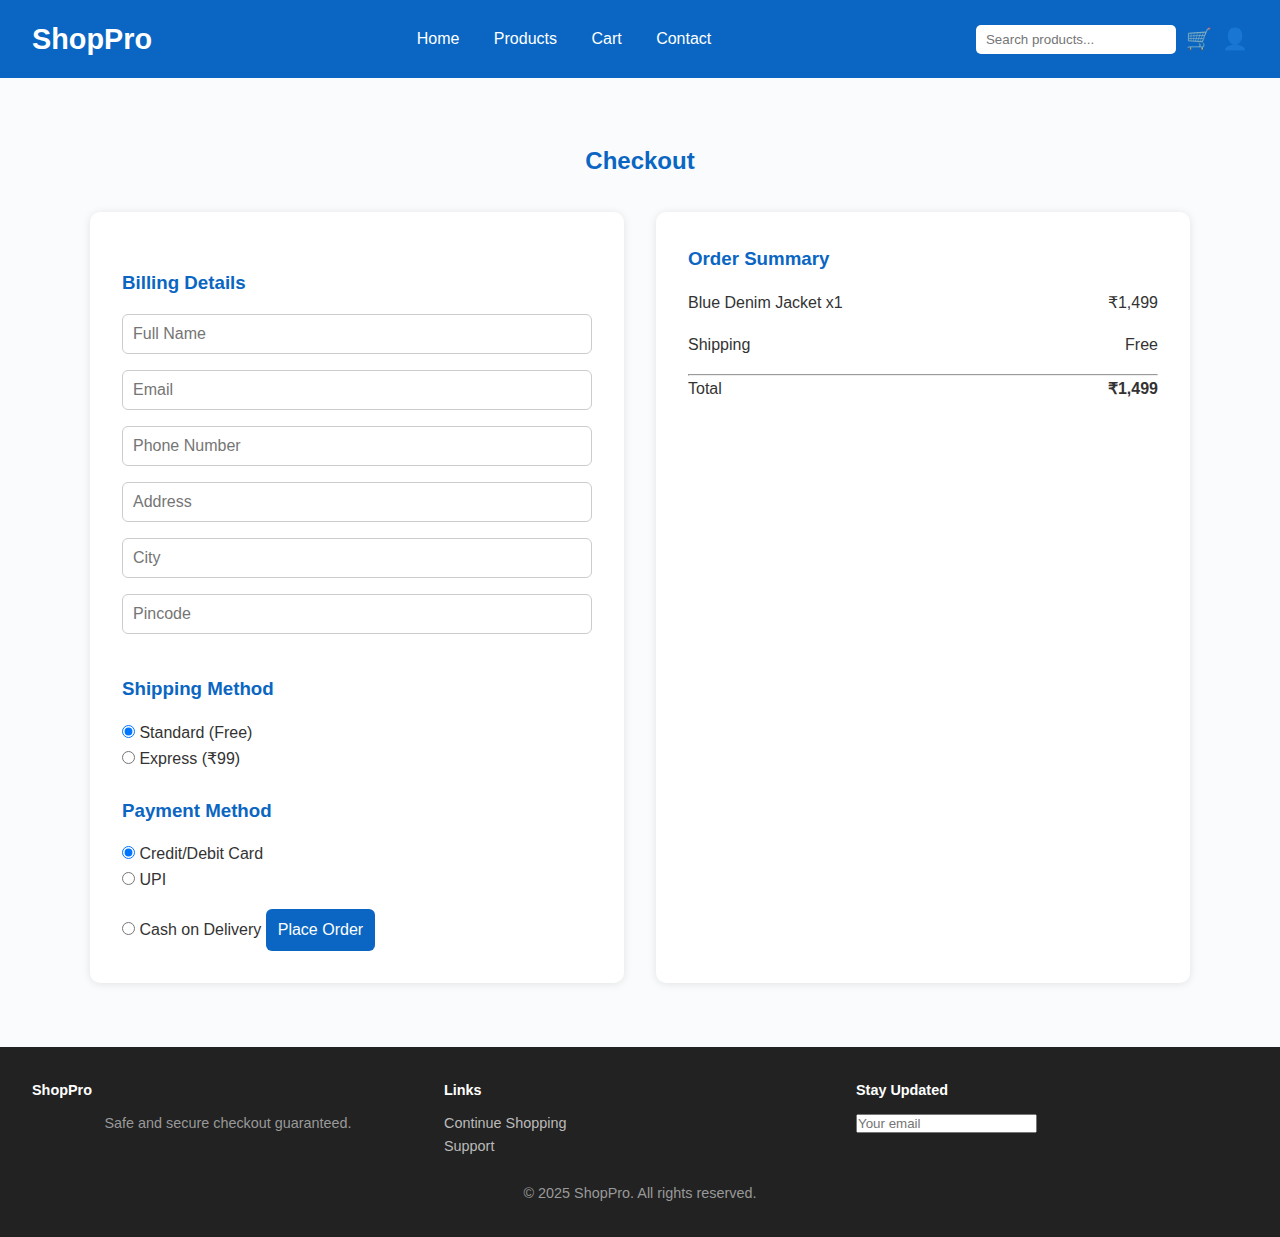
<file: E Commerce/checkout.html>
<!DOCTYPE html>
<html lang="en">
<head>
  <meta charset="UTF-8" />
  <meta name="viewport" content="width=device-width, initial-scale=1" />
  <title>ShopPro | Checkout</title>
  <link rel="stylesheet" href="style.css" />
</head>
<body>

  <!-- Header -->
  <header class="site-header">
    <div class="logo">ShopPro</div>
    <nav class="main-nav">
      <a href="index.html">Home</a>
      <a href="products.html">Products</a>
      <a href="cart.html">Cart</a>
      <a href="contact.html">Contact</a>
    </nav>
    <div class="search-cart-user">
      <input type="text" placeholder="Search products..." />
      <a href="cart.html" class="icon">🛒</a>
      <a href="login.html" class="icon">👤</a>
    </div>
  </header>

  <!-- Checkout Section -->
  <section class="checkout-section">
    <h2>Checkout</h2>
    <div class="checkout-container">
      
      <!-- Billing & Shipping -->
      <div class="checkout-form">
        <h3>Billing Details</h3>
        <form action="#" method="post">
          <input type="text" name="fullname" placeholder="Full Name" required />
          <input type="email" name="email" placeholder="Email" required />
          <input type="tel" name="phone" placeholder="Phone Number" required />
          <input type="text" name="address" placeholder="Address" required />
          <input type="text" name="city" placeholder="City" required />
          <input type="text" name="pincode" placeholder="Pincode" required />

          <h3>Shipping Method</h3>
          <label><input type="radio" name="shipping" checked /> Standard (Free)</label><br>
          <label><input type="radio" name="shipping" /> Express (₹99)</label>

          <h3>Payment Method</h3>
          <label><input type="radio" name="payment" checked /> Credit/Debit Card</label><br>
          <label><input type="radio" name="payment" /> UPI</label><br>
          <label><input type="radio" name="payment" /> Cash on Delivery</label>

          <button type="submit" class="btn place-order">Place Order</button>
        </form>
      </div>

      <!-- Order Summary -->
      <div class="order-summary">
        <h3>Order Summary</h3>
        <div class="summary-item">
          <p>Blue Denim Jacket x1</p>
          <p>₹1,499</p>
        </div>
        <div class="summary-item">
          <p>Shipping</p>
          <p>Free</p>
        </div>
        <hr>
        <div class="summary-total">
          <p>Total</p>
          <p><strong>₹1,499</strong></p>
        </div>
      </div>

    </div>
  </section>

  <!-- Footer -->
  <footer class="site-footer">
    <div class="footer-grid">
      <div>
        <h4>ShopPro</h4>
        <p>Safe and secure checkout guaranteed.</p>
      </div>
      <div>
        <h4>Links</h4>
        <a href="products.html">Continue Shopping</a><br />
        <a href="contact.html">Support</a>
      </div>
      <div>
        <h4>Stay Updated</h4>
        <input type="email" placeholder="Your email" />
      </div>
    </div>
    <p class="copyright">© 2025 ShopPro. All rights reserved.</p>
  </footer>

</body>
</html>
</file>
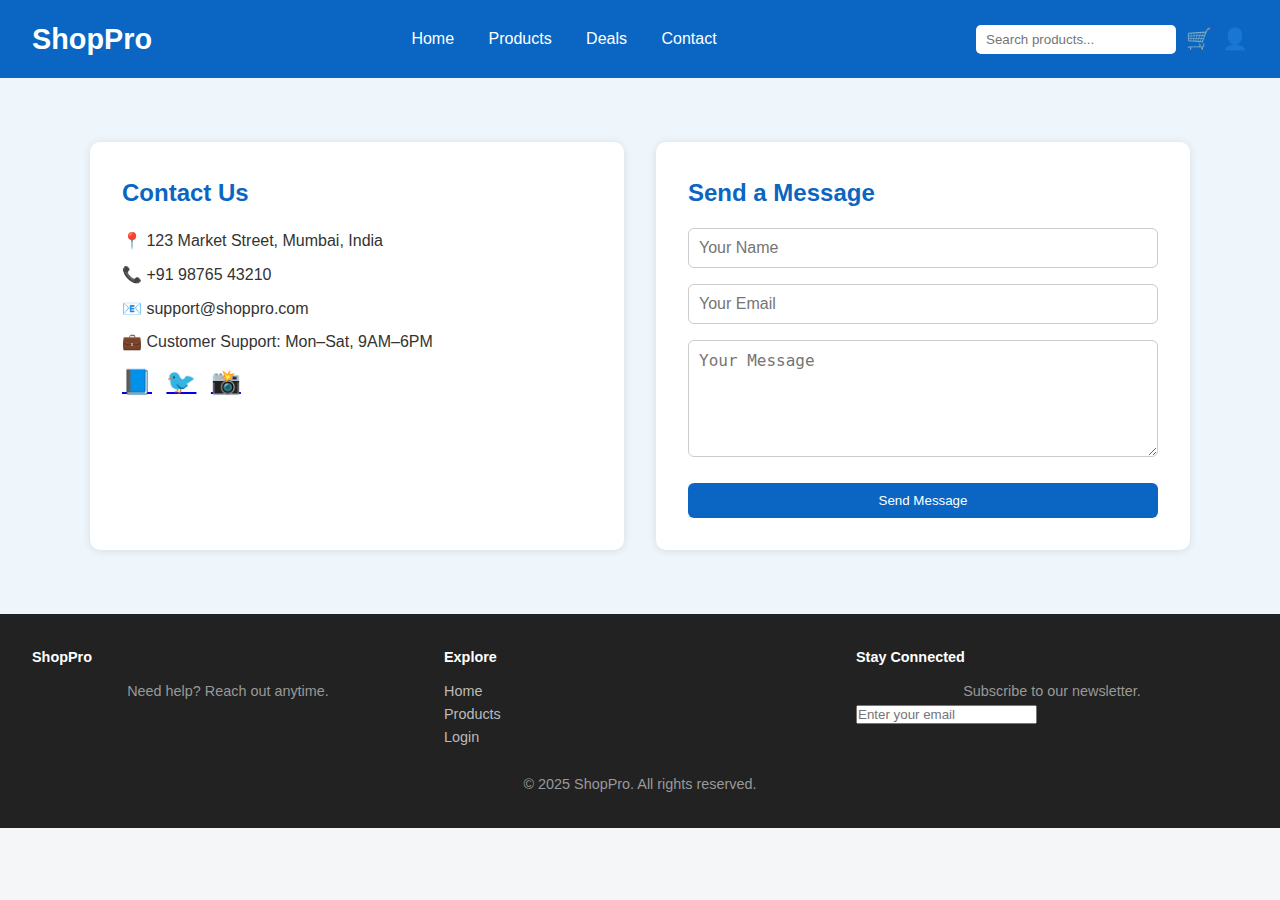
<file: E Commerce/contact.html>
<!DOCTYPE html>
<html lang="en">
<head>
  <meta charset="UTF-8" />
  <meta name="viewport" content="width=device-width, initial-scale=1" />
  <title>ShopPro | Contact Us</title>
  <link rel="stylesheet" href="style.css" />
</head>
<body>

  <!-- Header -->
  <header class="site-header">
    <div class="logo">ShopPro</div>
    <nav class="main-nav">
      <a href="index.html">Home</a>
      <a href="products.html">Products</a>
      <a href="deals.html">Deals</a>
      <a href="contact.html">Contact</a>
    </nav>
    <div class="search-cart-user">
      <input type="text" placeholder="Search products..." />
      <a href="cart.html" class="icon">🛒</a>
      <a href="login.html" class="icon">👤</a>
    </div>
  </header>

  <!-- Contact Section -->
  <section class="contact-section">
    <div class="contact-container">
      <div class="contact-info">
        <h2>Contact Us</h2>
        <p>📍 123 Market Street, Mumbai, India</p>
        <p>📞 +91 98765 43210</p>
        <p>📧 support@shoppro.com</p>
        <p>💼 Customer Support: Mon–Sat, 9AM–6PM</p>
        <div class="social-icons">
          <a href="#">📘</a>
          <a href="#">🐦</a>
          <a href="#">📸</a>
        </div>
      </div>

      <div class="contact-form">
        <h2>Send a Message</h2>
        <form action="#" method="post">
          <input type="text" name="name" placeholder="Your Name" required />
          <input type="email" name="email" placeholder="Your Email" required />
          <textarea name="message" rows="5" placeholder="Your Message" required></textarea>
          <button type="submit" class="btn">Send Message</button>
        </form>
      </div>
    </div>
  </section>

  <!-- Footer -->
  <footer class="site-footer">
    <div class="footer-grid">
      <div>
        <h4>ShopPro</h4>
        <p>Need help? Reach out anytime.</p>
      </div>
      <div>
        <h4>Explore</h4>
        <a href="index.html">Home</a><br />
        <a href="products.html">Products</a><br />
        <a href="login.html">Login</a>
      </div>
      <div>
        <h4>Stay Connected</h4>
        <p>Subscribe to our newsletter.</p>
        <input type="email" placeholder="Enter your email" />
      </div>
    </div>
    <p class="copyright">© 2025 ShopPro. All rights reserved.</p>
  </footer>

</body>
</html>
</file>
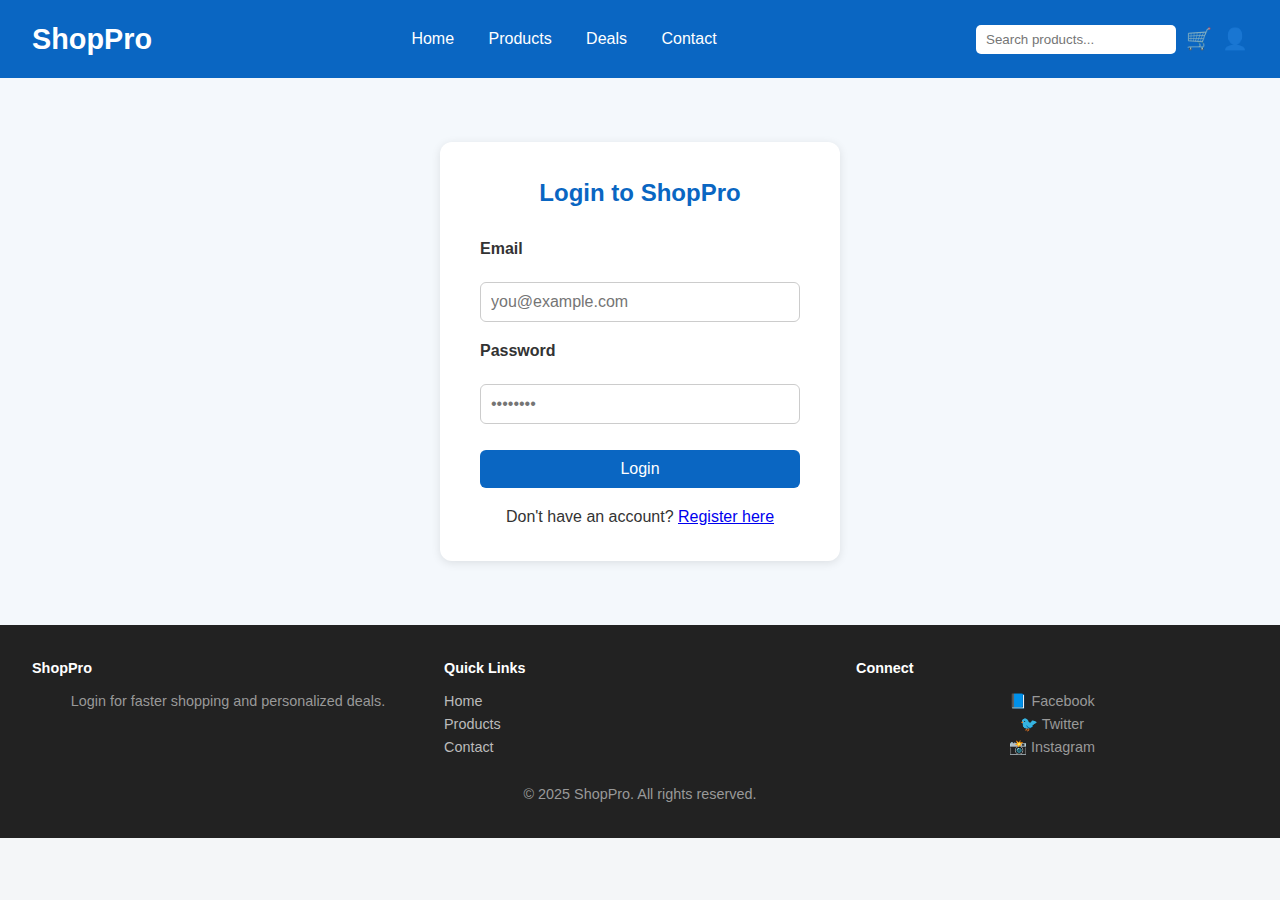
<file: E Commerce/login.html>
<!DOCTYPE html>
<html lang="en">
<head>
  <meta charset="UTF-8" />
  <meta name="viewport" content="width=device-width, initial-scale=1" />
  <title>ShopPro | Login</title>
  <link rel="stylesheet" href="style.css" />
</head>
<body>

  <!-- Header -->
  <header class="site-header">
    <div class="logo">ShopPro</div>
    <nav class="main-nav">
      <a href="index.html">Home</a>
      <a href="products.html">Products</a>
      <a href="deals.html">Deals</a>
      <a href="contact.html">Contact</a>
    </nav>
    <div class="search-cart-user">
      <input type="text" placeholder="Search products..." />
      <a href="cart.html" class="icon">🛒</a>
      <a href="login.html" class="icon">👤</a>
    </div>
  </header>

  <!-- Login Section -->
  <section class="auth-section">
    <div class="auth-box">
      <h2>Login to ShopPro</h2>
      <form action="#" method="post" class="auth-form">
        <label for="email">Email</label>
        <input type="email" id="email" name="email" required placeholder="you@example.com" />

        <label for="password">Password</label>
        <input type="password" id="password" name="password" required placeholder="••••••••" />

        <button type="submit" class="btn auth-btn">Login</button>
      </form>
      <p class="auth-alt">
        Don't have an account? <a href="register.html">Register here</a>
      </p>
    </div>
  </section>

  <!-- Footer -->
  <footer class="site-footer">
    <div class="footer-grid">
      <div>
        <h4>ShopPro</h4>
        <p>Login for faster shopping and personalized deals.</p>
      </div>
      <div>
        <h4>Quick Links</h4>
        <a href="index.html">Home</a><br />
        <a href="products.html">Products</a><br />
        <a href="contact.html">Contact</a>
      </div>
      <div>
        <h4>Connect</h4>
        <p>📘 Facebook<br />🐦 Twitter<br />📸 Instagram</p>
      </div>
    </div>
    <p class="copyright">© 2025 ShopPro. All rights reserved.</p>
  </footer>

</body>
</html>
</file>
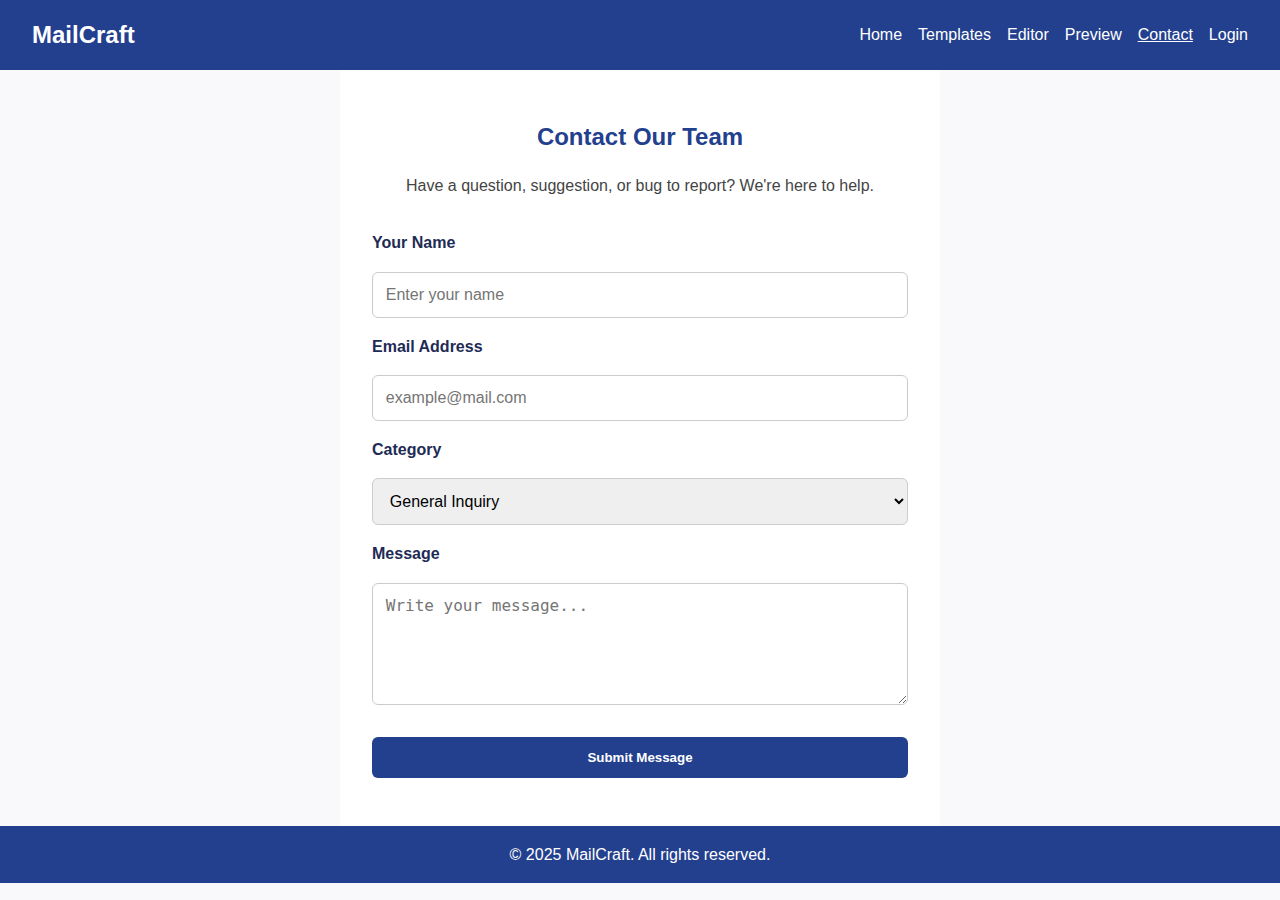
<file: Email Template/contact.html>
<!-- contact.html -->
<!DOCTYPE html>
<html lang="en">
<head>
  <meta charset="UTF-8" />
  <meta name="viewport" content="width=device-width, initial-scale=1.0"/>
  <title>Contact Us</title>
  <link rel="stylesheet" href="style.css" />
</head>
<body>

  <!-- Navigation -->
  <header>
    <div class="logo">MailCraft</div>
    <nav>
      <ul>
        <li><a href="index.html">Home</a></li>
        <li><a href="templates.html">Templates</a></li>
        <li><a href="editor.html">Editor</a></li>
        <li><a href="preview.html">Preview</a></li>
        <li><a href="contact.html" class="active">Contact</a></li>
        <li><a href="login.html">Login</a></li>
      </ul>
    </nav>
  </header>

  <!-- Contact Form -->
  <section class="contact-section">
    <h2>Contact Our Team</h2>
    <p>Have a question, suggestion, or bug to report? We're here to help.</p>

    <form class="contact-form" onsubmit="handleContactSubmit(event)">
      <label for="name">Your Name</label>
      <input type="text" id="name" required placeholder="Enter your name" />

      <label for="email">Email Address</label>
      <input type="email" id="email" required placeholder="example@mail.com" />

      <label for="category">Category</label>
      <select id="category" required>
        <option>General Inquiry</option>
        <option>Bug Report</option>
        <option>Template Request</option>
        <option>Feedback</option>
      </select>

      <label for="message">Message</label>
      <textarea id="message" rows="5" required placeholder="Write your message..."></textarea>

      <button type="submit">Submit Message</button>
    </form>
  </section>

  <footer>
    <p>&copy; 2025 MailCraft. All rights reserved.</p>
  </footer>

  <script>
    function handleContactSubmit(event) {
      event.preventDefault();
      alert('Message submitted successfully! (simulated)');
      event.target.reset();
    }
  </script>

</body>
</html>
</file>
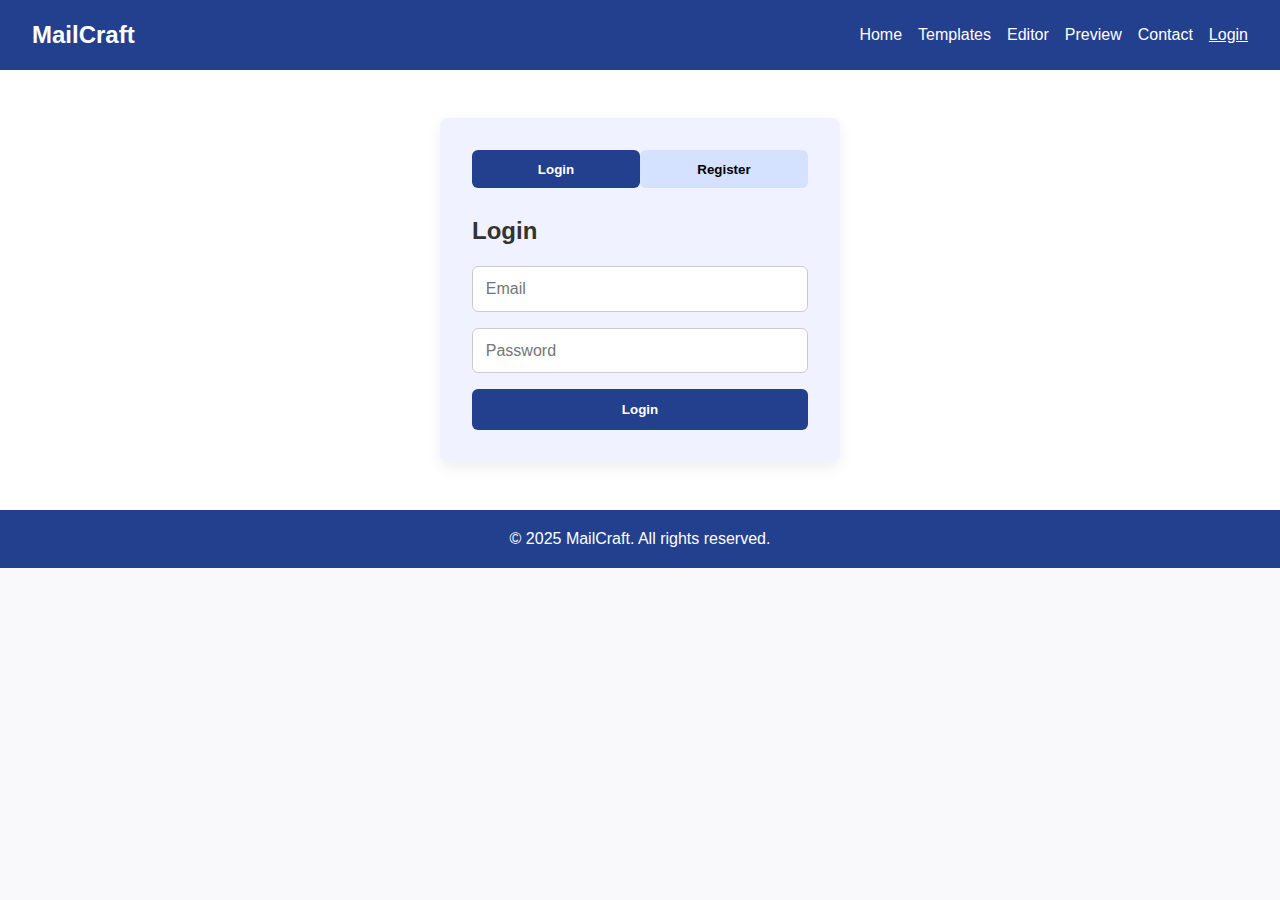
<file: Email Template/login.html>
<!-- login.html -->
<!DOCTYPE html>
<html lang="en">
<head>
  <meta charset="UTF-8" />
  <meta name="viewport" content="width=device-width, initial-scale=1.0"/>
  <title>Login | MailCraft</title>
  <link rel="stylesheet" href="style.css" />
</head>
<body>

  <!-- Navigation -->
  <header>
    <div class="logo">MailCraft</div>
    <nav>
      <ul>
        <li><a href="index.html">Home</a></li>
        <li><a href="templates.html">Templates</a></li>
        <li><a href="editor.html">Editor</a></li>
        <li><a href="preview.html">Preview</a></li>
        <li><a href="contact.html">Contact</a></li>
        <li><a href="login.html" class="active">Login</a></li>
      </ul>
    </nav>
  </header>

  <!-- Login/Register -->
  <section class="login-section">
    <div class="form-container">
      <div class="tab-buttons">
        <button id="loginTab" class="active" onclick="toggleForm('login')">Login</button>
        <button id="registerTab" onclick="toggleForm('register')">Register</button>
      </div>

      <form id="loginForm" class="auth-form" onsubmit="handleAuth(event, 'login')">
        <h2>Login</h2>
        <input type="email" placeholder="Email" required />
        <input type="password" placeholder="Password" required />
        <button type="submit">Login</button>
      </form>

      <form id="registerForm" class="auth-form hidden" onsubmit="handleAuth(event, 'register')">
        <h2>Register</h2>
        <input type="email" placeholder="Email" required />
        <input type="password" placeholder="Password" required />
        <input type="password" placeholder="Confirm Password" required />
        <button type="submit">Register</button>
      </form>
    </div>
  </section>

  <footer>
    <p>&copy; 2025 MailCraft. All rights reserved.</p>
  </footer>

  <script>
    function toggleForm(tab) {
      document.getElementById("loginForm").classList.toggle("hidden", tab !== "login");
      document.getElementById("registerForm").classList.toggle("hidden", tab !== "register");

      document.getElementById("loginTab").classList.toggle("active", tab === "login");
      document.getElementById("registerTab").classList.toggle("active", tab === "register");
    }

    function handleAuth(event, type) {
      event.preventDefault();
      alert(`${type === 'login' ? 'Logged in' : 'Registered'} successfully! (simulated)`);
      event.target.reset();
    }
  </script>

</body>
</html>
</file>
<file: Email Template/style.css>
/* style.css */

* {
  margin: 0;
  padding: 0;
  box-sizing: border-box;
}

body {
  font-family: 'Inter', sans-serif;
  line-height: 1.6;
  background-color: #f9f9fb;
  color: #333;
}

header {
  background: #23408e;
  color: #fff;
  padding: 1rem 2rem;
  display: flex;
  justify-content: space-between;
  align-items: center;
}

.logo {
  font-size: 1.5rem;
  font-weight: bold;
}

nav ul {
  list-style: none;
  display: flex;
  gap: 1rem;
}

nav ul li a {
  color: white;
  text-decoration: none;
  font-weight: 500;
}

nav ul li a.active,
nav ul li a:hover {
  text-decoration: underline;
}

.hero {
  display: flex;
  align-items: center;
  justify-content: space-between;
  padding: 3rem 2rem;
  background-color: #e9efff;
}

.hero-content {
  flex: 1;
}

.hero-content h1 {
  font-size: 2.5rem;
  margin-bottom: 1rem;
  color: #23408e;
}

.hero-content p {
  font-size: 1.1rem;
  margin-bottom: 1.5rem;
}

.btn {
  display: inline-block;
  padding: 0.8rem 1.5rem;
  background-color: #23408e;
  color: white;
  border: none;
  border-radius: 4px;
  text-decoration: none;
  font-weight: 600;
}

.hero-img {
  flex: 1;
  padding-left: 2rem;
}

.hero-img img {
  max-width: 100%;
  border-radius: 10px;
}

.features {
  padding: 3rem 2rem;
  background-color: #fff;
  text-align: center;
}

.features h2 {
  font-size: 2rem;
  margin-bottom: 2rem;
  color: #23408e;
}

.feature-grid {
  display: flex;
  justify-content: space-around;
  flex-wrap: wrap;
  gap: 2rem;
}

.feature {
  background: #f0f3ff;
  padding: 1.5rem;
  border-radius: 10px;
  width: 280px;
}

.feature h3 {
  margin-bottom: 1rem;
  color: #1c2c5a;
}

footer {
  text-align: center;
  padding: 1rem;
  background-color: #23408e;
  color: white;
}

footer a {
  color: #d4e1ff;
  margin: 0 0.5rem;
  text-decoration: none;
}

footer a:hover {
  text-decoration: underline;
}
/* Template Gallery */
.template-gallery {
  padding: 3rem 2rem;
  background-color: #fff;
  text-align: center;
}

.template-gallery h2 {
  font-size: 2rem;
  margin-bottom: 2rem;
  color: #23408e;
}

.gallery-grid {
  display: grid;
  grid-template-columns: repeat(auto-fit, minmax(260px, 1fr));
  gap: 2rem;
}

.template-card {
  background: #f5f7ff;
  border-radius: 8px;
  overflow: hidden;
  padding: 1rem;
  box-shadow: 0 4px 10px rgba(0,0,0,0.05);
}

.template-card img {
  width: 100%;
  height: 180px;
  object-fit: cover;
  border-radius: 6px;
}

.template-card h3 {
  margin: 1rem 0 0.5rem;
  color: #1e2b55;
}

.template-card p {
  font-size: 0.95rem;
  color: #555;
  margin-bottom: 1rem;
}
/* Editor Section */
.editor-section {
  display: flex;
  flex-wrap: wrap;
  gap: 2rem;
  padding: 2rem;
  background-color: #fff;
}

.editor-form {
  flex: 1;
  min-width: 320px;
}

.editor-form h2 {
  color: #23408e;
  margin-bottom: 1rem;
}

.editor-form form {
  display: flex;
  flex-direction: column;
}

.editor-form label {
  font-weight: bold;
  margin-top: 1rem;
}

.editor-form input,
.editor-form textarea {
  padding: 0.6rem;
  margin-top: 0.3rem;
  border: 1px solid #ccc;
  border-radius: 4px;
}

.editor-form button {
  margin-top: 1.5rem;
  background-color: #23408e;
  color: white;
  padding: 0.7rem;
  border: none;
  border-radius: 4px;
  cursor: pointer;
}

.editor-preview {
  flex: 1;
  min-width: 320px;
}

.editor-preview h2 {
  color: #23408e;
  margin-bottom: 1rem;
}

.preview-box {
  background-color: #f0f3ff;
  padding: 1.5rem;
  border-radius: 8px;
  text-align: center;
  box-shadow: 0 4px 10px rgba(0,0,0,0.05);
}

.preview-box img {
  max-width: 100%;
  border-radius: 6px;
  margin: 1rem 0;
}

.preview-box .btn {
  display: inline-block;
  margin-top: 1rem;
}
/* Preview Section */
.preview-section {
  padding: 3rem 2rem;
  text-align: center;
}

.email-layout {
  background-color: #f5f7ff;
  padding: 2rem;
  border-radius: 10px;
  box-shadow: 0 5px 20px rgba(0,0,0,0.07);
  max-width: 600px;
  margin: 0 auto;
}

.email-layout h3 {
  color: #23408e;
  font-size: 1.8rem;
  margin-bottom: 1rem;
}

.email-layout img {
  width: 100%;
  border-radius: 6px;
  margin: 1rem 0;
}

.email-layout p {
  font-size: 1rem;
  margin: 1rem 0;
  color: #444;
}

.preview-actions {
  margin-top: 2rem;
}

.preview-actions button {
  background-color: #23408e;
  color: white;
  border: none;
  padding: 0.8rem 1.2rem;
  border-radius: 6px;
  margin: 0.5rem;
  cursor: pointer;
  font-weight: bold;
}
/* Contact Page */
.contact-section {
  padding: 3rem 2rem;
  max-width: 600px;
  margin: 0 auto;
  background-color: #fff;
  text-align: center;
}

.contact-section h2 {
  color: #23408e;
  margin-bottom: 1rem;
}

.contact-section p {
  margin-bottom: 2rem;
  color: #444;
}

.contact-form {
  display: flex;
  flex-direction: column;
  gap: 1rem;
  text-align: left;
}

.contact-form label {
  font-weight: 600;
  color: #1e2b55;
}

.contact-form input,
.contact-form textarea,
.contact-form select {
  padding: 0.8rem;
  border: 1px solid #ccc;
  border-radius: 6px;
  font-size: 1rem;
  width: 100%;
}

.contact-form button {
  background-color: #23408e;
  color: white;
  padding: 0.8rem;
  font-weight: bold;
  border: none;
  border-radius: 6px;
  cursor: pointer;
  margin-top: 1rem;
}
/* Login/Register */
.login-section {
  padding: 3rem 2rem;
  display: flex;
  justify-content: center;
  align-items: flex-start;
  background-color: #fff;
}

.form-container {
  max-width: 400px;
  width: 100%;
  background-color: #f0f3ff;
  padding: 2rem;
  border-radius: 8px;
  box-shadow: 0 5px 15px rgba(0,0,0,0.07);
}

.tab-buttons {
  display: flex;
  justify-content: space-around;
  margin-bottom: 1.5rem;
}

.tab-buttons button {
  background-color: #d4e1ff;
  border: none;
  padding: 0.7rem 1.5rem;
  font-weight: bold;
  border-radius: 6px;
  cursor: pointer;
  flex: 1;
}

.tab-buttons button.active {
  background-color: #23408e;
  color: white;
}

.auth-form {
  display: flex;
  flex-direction: column;
  gap: 1rem;
}

.auth-form input {
  padding: 0.8rem;
  border: 1px solid #ccc;
  border-radius: 6px;
  font-size: 1rem;
}

.auth-form button {
  background-color: #23408e;
  color: white;
  padding: 0.8rem;
  border: none;
  border-radius: 6px;
  font-weight: bold;
  cursor: pointer;
}

.hidden {
  display: none;
}
</file>
<file: E Commerce/style.css>
/* Reset and base styles */
* {
  margin: 0;
  padding: 0;
  box-sizing: border-box;
}

body {
  font-family: 'Poppins', sans-serif;
  background-color: #f4f6f8;
  color: #333;
  line-height: 1.6;
}

/* Header */
.site-header {
  display: flex;
  justify-content: space-between;
  align-items: center;
  background-color: #0a66c2;
  color: white;
  padding: 1rem 2rem;
  flex-wrap: wrap;
}

.site-header .logo {
  font-size: 1.8rem;
  font-weight: bold;
}

.main-nav a {
  color: white;
  margin: 0 15px;
  text-decoration: none;
  font-weight: 500;
}

.main-nav a:hover {
  text-decoration: underline;
}

.search-cart-user {
  display: flex;
  align-items: center;
  gap: 10px;
}

.search-cart-user input {
  padding: 7px 10px;
  border-radius: 5px;
  border: none;
  width: 200px;
}

.search-cart-user .icon {
  color: white;
  font-size: 1.3rem;
  text-decoration: none;
}

/* Hero Section */
.hero {
  background: linear-gradient(to right, #0a66c2, #004080);
  color: white;
  text-align: center;
  padding: 4rem 2rem;
}

.hero h1 {
  font-size: 2.5rem;
  margin-bottom: 0.5rem;
}

.hero p {
  font-size: 1.2rem;
  margin-bottom: 1rem;
}

.cta-btn {
  background-color: white;
  color: #0a66c2;
  padding: 10px 20px;
  border-radius: 6px;
  font-weight: bold;
  text-decoration: none;
  transition: background 0.3s;
}

.cta-btn:hover {
  background-color: #e1eaff;
}

/* Categories */
.categories {
  padding: 3rem 2rem;
  background-color: #fff;
  text-align: center;
}

.categories h2 {
  margin-bottom: 1.5rem;
}

.category-grid {
  display: grid;
  grid-template-columns: repeat(auto-fit, minmax(140px, 1fr));
  gap: 20px;
  margin-top: 1rem;
}

.category {
  background-color: #eaf1fb;
  padding: 1rem;
  border-radius: 8px;
  font-size: 1rem;
  font-weight: 600;
  transition: background 0.3s;
  cursor: pointer;
}

.category:hover {
  background-color: #d3e3fc;
}

/* Products */
.featured-products, .deals {
  padding: 3rem 2rem;
  background-color: #f9fafc;
}

.featured-products h2,
.deals h2 {
  text-align: center;
  margin-bottom: 2rem;
}

.product-grid, .deal-grid {
  display: grid;
  grid-template-columns: repeat(auto-fit, minmax(200px, 1fr));
  gap: 25px;
  margin-top: 1rem;
}

.product-card, .deal-card {
  background-color: #fff;
  padding: 1rem;
  border-radius: 10px;
  text-align: center;
  box-shadow: 0 2px 10px rgba(0, 0, 0, 0.08);
  transition: transform 0.3s ease;
}

.product-card:hover,
.deal-card:hover {
  transform: translateY(-5px);
}

.product-card img,
.deal-card img {
  width: 100%;
  border-radius: 8px;
}

.btn {
  display: inline-block;
  margin-top: 10px;
  padding: 8px 16px;
  background-color: #0a66c2;
  color: white;
  text-decoration: none;
  border-radius: 5px;
}

.btn:hover {
  background-color: #004080;
}

/* Reviews */
.reviews {
  padding: 3rem 2rem;
  background-color: #fff;
  text-align: center;
}

.review-grid {
  display: grid;
  grid-template-columns: repeat(auto-fit, minmax(220px, 1fr));
  gap: 20px;
  margin-top: 1.5rem;
}

.review-card {
  background-color: #f1f3f5;
  padding: 1rem;
  border-radius: 10px;
  font-style: italic;
  box-shadow: 0 1px 4px rgba(0, 0, 0, 0.05);
}

/* Newsletter */
.newsletter {
  background-color: #d0e3ff;
  padding: 3rem 2rem;
  text-align: center;
}

.newsletter input[type="email"] {
  padding: 10px;
  width: 250px;
  border: none;
  border-radius: 5px;
  margin-right: 10px;
}

.subscribe-btn {
  padding: 10px 20px;
  background-color: #0a66c2;
  color: white;
  border: none;
  border-radius: 5px;
  cursor: pointer;
}

.subscribe-btn:hover {
  background-color: #004080;
}

/* Footer */
.site-footer {
  background-color: #222;
  color: white;
  padding: 2rem;
  font-size: 0.9rem;
}

.footer-grid {
  display: grid;
  grid-template-columns: repeat(auto-fit, minmax(180px, 1fr));
  gap: 20px;
  margin-bottom: 1.5rem;
}

.footer-grid h4 {
  margin-bottom: 10px;
}

.footer-grid a {
  color: #bbb;
  text-decoration: none;
}

.footer-grid a:hover {
  color: white;
}

footer p {
  text-align: center;
  color: #999;
}
/* Product Detail */
.product-detail {
  padding: 3rem 2rem;
  background-color: #fff;
}

.product-detail-container {
  display: flex;
  flex-wrap: wrap;
  gap: 2rem;
  max-width: 1100px;
  margin: 0 auto;
}

.product-image img {
  width: 100%;
  max-width: 400px;
  border-radius: 10px;
  box-shadow: 0 2px 8px rgba(0,0,0,0.1);
}

.product-info {
  flex: 1;
  min-width: 300px;
}

.product-info h1 {
  font-size: 2rem;
  margin-bottom: 10px;
}

.product-price {
  font-size: 1.5rem;
  color: #0a66c2;
  margin-bottom: 10px;
}

.product-rating {
  margin-bottom: 15px;
  color: #f39c12;
}

.product-description {
  margin-bottom: 20px;
  color: #555;
}

.add-to-cart-btn {
  background-color: #0a66c2;
  color: white;
  border: none;
  padding: 10px 20px;
  border-radius: 6px;
  font-size: 1rem;
  cursor: pointer;
}

.add-to-cart-btn:hover {
  background-color: #004080;
}
/* Cart Page */
.cart-section {
  padding: 3rem 2rem;
  background-color: #fff;
}

.cart-section h2 {
  text-align: center;
  margin-bottom: 2rem;
}

.cart-container {
  display: flex;
  flex-direction: column;
  gap: 20px;
  max-width: 800px;
  margin: auto;
}

.cart-item {
  display: flex;
  align-items: center;
  background-color: #f9f9f9;
  border-radius: 8px;
  padding: 1rem;
  box-shadow: 0 1px 6px rgba(0, 0, 0, 0.05);
  justify-content: space-between;
}

.cart-item img {
  width: 100px;
  border-radius: 8px;
}

.item-info {
  flex: 1;
  margin-left: 1rem;
}

.quantity input {
  width: 50px;
  padding: 5px;
  margin-left: 10px;
  border-radius: 4px;
  border: 1px solid #ccc;
}

.remove-btn {
  background-color: #ff4444;
  color: white;
  border: none;
  padding: 8px 12px;
  border-radius: 5px;
  cursor: pointer;
}

.remove-btn:hover {
  background-color: #cc0000;
}

.cart-summary {
  text-align: right;
  max-width: 800px;
  margin: 2rem auto 0;
}

.checkout-btn {
  margin-top: 10px;
  padding: 10px 20px;
  font-size: 1rem;
}
/* Login / Register */
.auth-section {
  display: flex;
  justify-content: center;
  align-items: center;
  padding: 4rem 2rem;
  background-color: #f4f8fc;
}

.auth-box {
  background-color: white;
  padding: 2rem 2.5rem;
  border-radius: 12px;
  box-shadow: 0 2px 10px rgba(0,0,0,0.1);
  max-width: 400px;
  width: 100%;
}

.auth-box h2 {
  text-align: center;
  margin-bottom: 1.5rem;
  color: #0a66c2;
}

.auth-form {
  display: flex;
  flex-direction: column;
  gap: 1rem;
}

.auth-form label {
  font-weight: 600;
  margin-bottom: 4px;
}

.auth-form input {
  padding: 10px;
  border: 1px solid #ccc;
  border-radius: 6px;
  font-size: 1rem;
}

.auth-btn {
  background-color: #0a66c2;
  color: white;
  border: none;
  padding: 10px;
  border-radius: 6px;
  font-size: 1rem;
  cursor: pointer;
  margin-top: 10px;
}

.auth-btn:hover {
  background-color: #004080;
}

.auth-alt {
  text-align: center;
  margin-top: 1rem;
}
/* Contact Page */
.contact-section {
  padding: 4rem 2rem;
  background-color: #eef6fb;
}

.contact-container {
  display: flex;
  flex-wrap: wrap;
  gap: 2rem;
  max-width: 1100px;
  margin: auto;
}

.contact-info, .contact-form {
  flex: 1 1 45%;
  background: white;
  padding: 2rem;
  border-radius: 10px;
  box-shadow: 0 1px 8px rgba(0,0,0,0.1);
}

.contact-info h2, .contact-form h2 {
  margin-bottom: 1rem;
  color: #0a66c2;
}

.contact-info p {
  margin: 0.5rem 0;
  font-size: 1rem;
}

.contact-form form {
  display: flex;
  flex-direction: column;
  gap: 1rem;
}

.contact-form input, .contact-form textarea {
  padding: 10px;
  border: 1px solid #ccc;
  border-radius: 6px;
  font-size: 1rem;
}

.contact-form .btn {
  background-color: #0a66c2;
  color: white;
  padding: 10px;
  border: none;
  border-radius: 6px;
  cursor: pointer;
}

.contact-form .btn:hover {
  background-color: #004080;
}

.social-icons a {
  margin-right: 10px;
  font-size: 1.5rem;
}
/* Checkout Page */
.checkout-section {
  padding: 4rem 2rem;
  background-color: #f9fbfd;
}

.checkout-section h2 {
  text-align: center;
  margin-bottom: 2rem;
  color: #0a66c2;
}

.checkout-container {
  display: flex;
  gap: 2rem;
  max-width: 1100px;
  margin: auto;
  flex-wrap: wrap;
}

.checkout-form, .order-summary {
  background-color: white;
  padding: 2rem;
  border-radius: 10px;
  box-shadow: 0 1px 8px rgba(0,0,0,0.1);
  flex: 1 1 48%;
}

.checkout-form h3 {
  margin-top: 1.5rem;
  margin-bottom: 1rem;
  color: #0a66c2;
}

.checkout-form input[type="text"],
.checkout-form input[type="email"],
.checkout-form input[type="tel"] {
  width: 100%;
  padding: 10px;
  margin-bottom: 1rem;
  border: 1px solid #ccc;
  border-radius: 6px;
  font-size: 1rem;
}

.place-order {
  background-color: #0a66c2;
  color: white;
  padding: 12px;
  border: none;
  font-size: 1rem;
  border-radius: 6px;
  cursor: pointer;
  margin-top: 1rem;
}

.place-order:hover {
  background-color: #004080;
}

.order-summary h3 {
  margin-bottom: 1rem;
  color: #0a66c2;
}

.summary-item, .summary-total {
  display: flex;
  justify-content: space-between;
  margin-bottom: 1rem;
}
</file>
